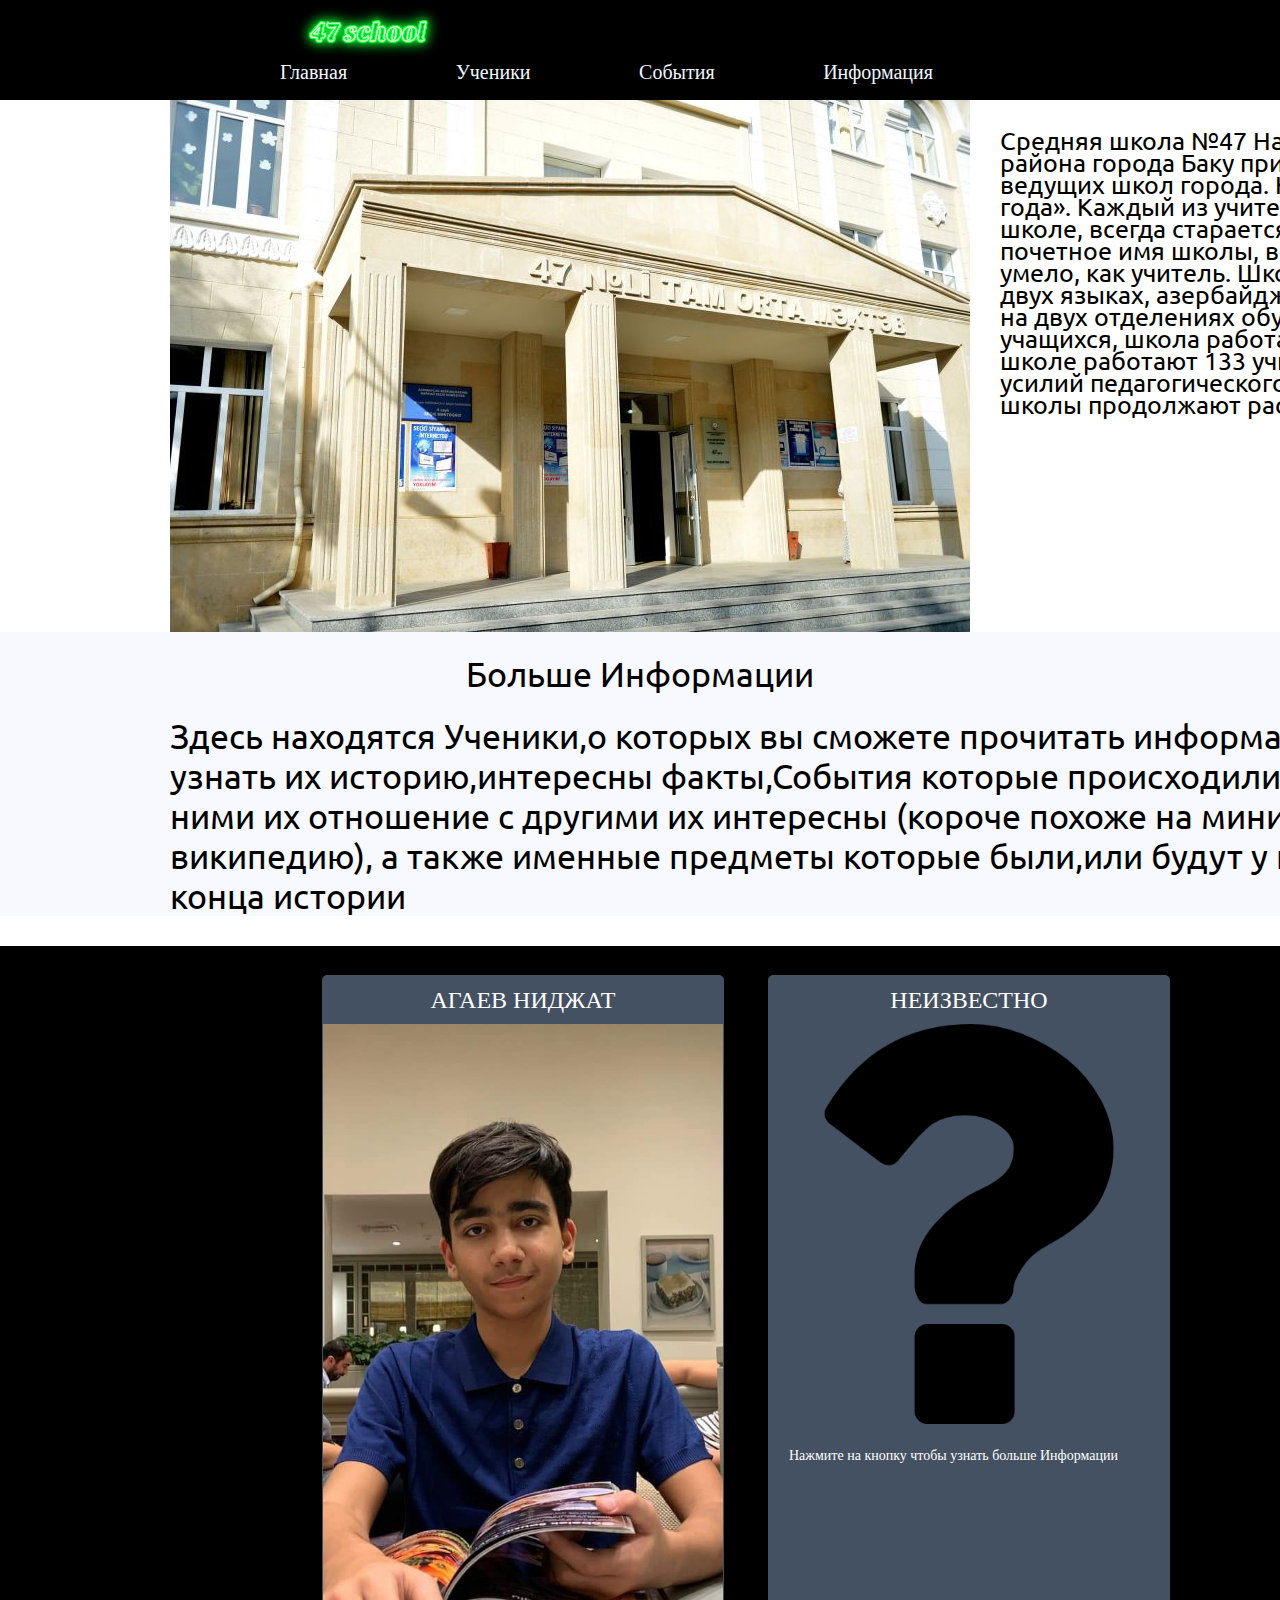
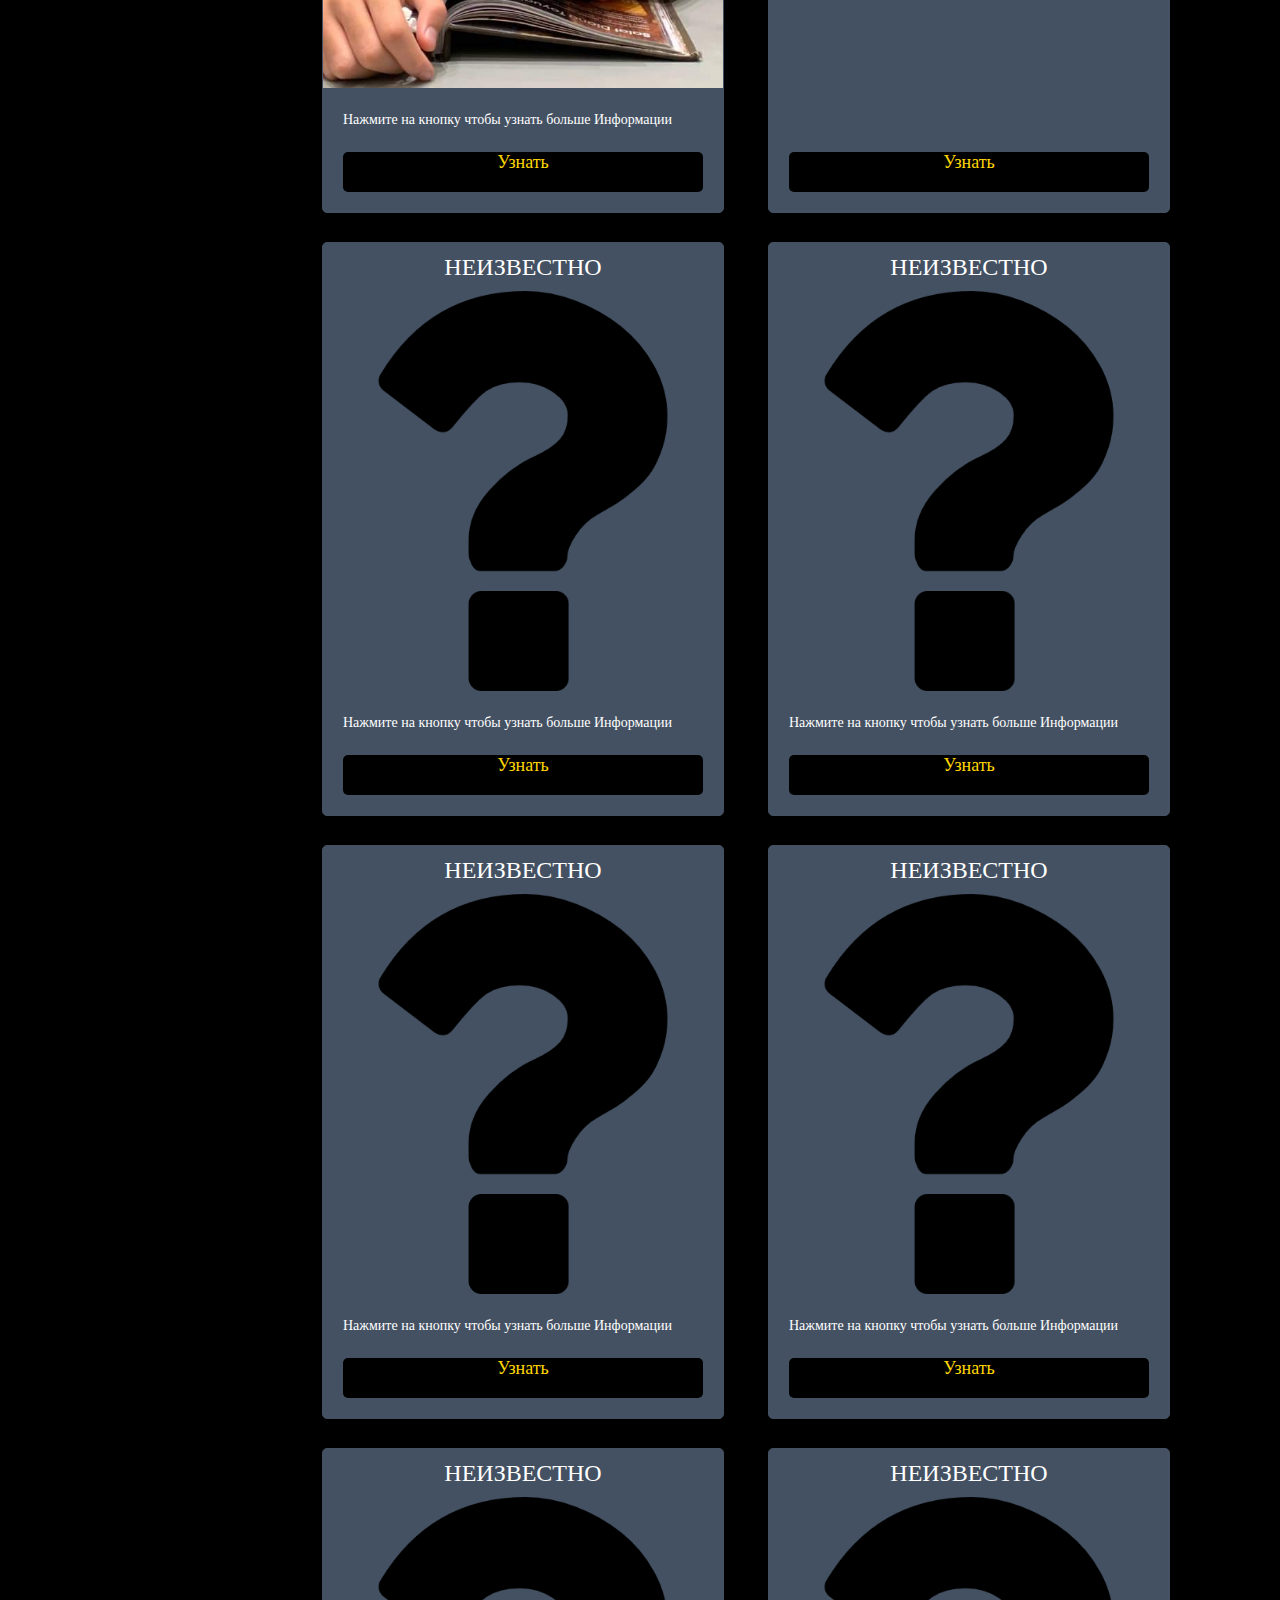
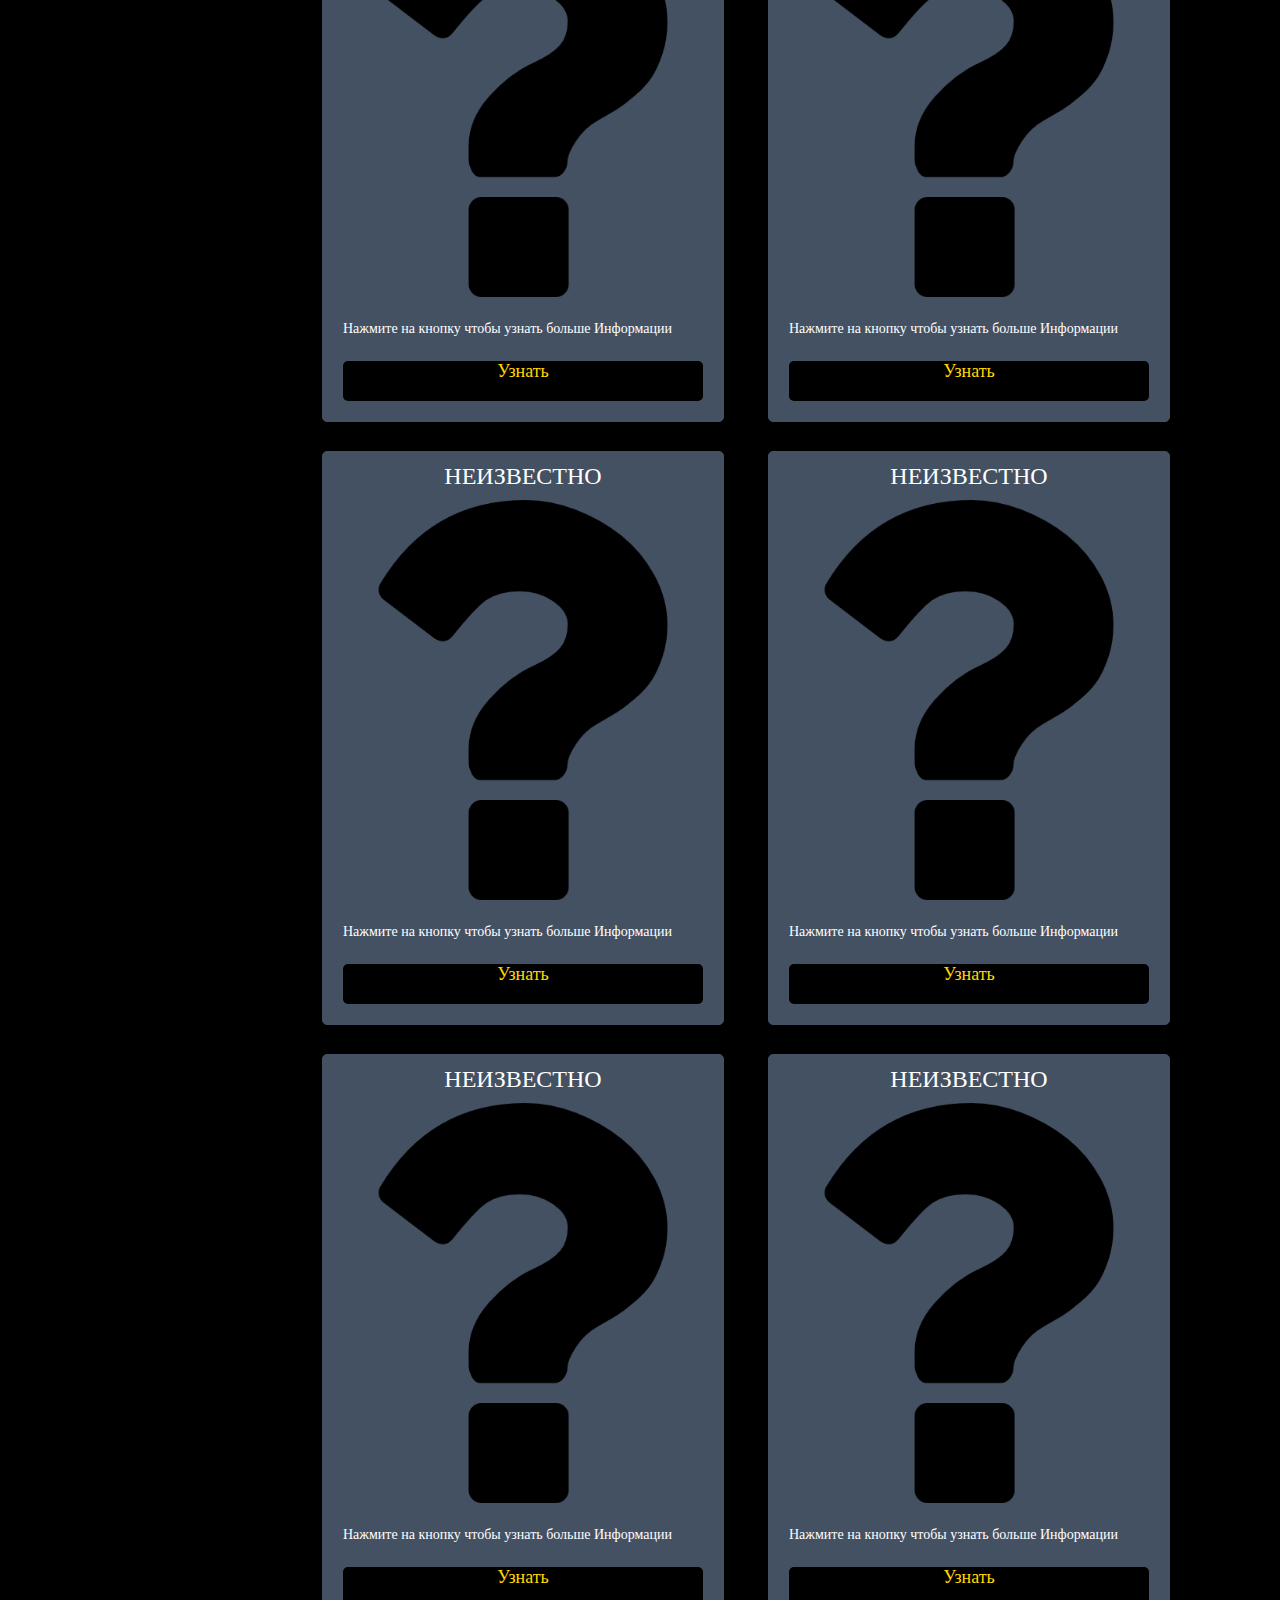
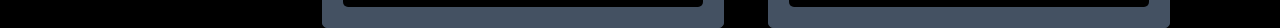
<file: index.html>
<!DOCTYPE html>
<html lang="en">
  <head>
    <meta charset="UTF-8" />
    <meta http-equiv="X-UA-Compatible" content="IE=edge" />
    <meta name="viewport" content="width=device-width" />
    <title>47 school</title>
    <link rel="stylesheet" href="style.css" />
  </head>
  <body>
    <div class="wraper">
      <div class="content">
        <div class="head">
          <div class="container">
            <div class="head__row">
              <div class="body">
                <div class="head__image">
                  <img src="47.png" alt="" />
                </div>
                <div class="head__list">
                  <ul>
                    <li><a target="_blank" href="">Главная</a></li>
                    <li><a target="_blank" href="">Ученики</a></li>
                    <li><a target="_blank" href="">События</a></li>
                    <li><a target="_blank" href="">Информация</a></li>
                  </ul>
                </div>
              </div>
            </div>
          </div>
        </div>
        <div class="school">
          <div class="container">
            <div class="school__row">
              <div class="school__img">
                <img src="foto01.jpg" alt="" />
              </div>
              <div class="school__body">
                <div class="school__text">
                  <p>
                    Средняя школа №47 Наримановского района города Баку признана
                    одной из ведущих школ города. Конкурс «Школа года». Каждый
                    из учителей, работающих в школе, всегда старается прославить
                    это почетное имя школы, всегда работает умело, как учитель.
                    Школа работает на двух языках, азербайджанском и русском, на
                    двух отделениях обучается 1637 учащихся, школа работает в
                    две смены, в школе работают 133 учителя. В результате усилий
                    педагогического коллектива успехи школы продолжают расти из
                    года в год.
                  </p>
                </div>
              </div>
            </div>
          </div>
        </div>
        <div class="info">
          <div class="container">
            <div class="info__row">
              <div class="info__title">Больше Информации</div>
              <div class="info__text">
                Здесь находятся Ученики,о которых вы сможете прочитать
                информацию и узнать их историю,интересны факты,События которые
                происходили с ними их отношение с другими их интересны (короче
                похоже на мини-википедию), а также именные предметы которые
                были,или будут у них до конца истории
              </div>
            </div>
          </div>
        </div>
        <div class="columns">
          <div class="container">
            <div class="columns__title"></div>
            <div class="columns__body">
              <div class="columns__row">
                <div class="colum">
                  <div class="colum__item">
                    <div class="colum__title">Агаев Ниджат</div>
                    <div class="colum__image">
                      <img src="Nicat.jpg" alt="" />
                    </div>
                    <div class="colum__text">
                      Нажмите на кнопку чтобы узнать больше Информации
                    </div>
                    <div class="colum__bottom">
                      <a href="nicat.html" target="_blank">Узнать</a>
                    </div>
                  </div>
                </div>
                <div class="colum">
                  <div class="colum__item">
                    <div class="colum__title">Неизвестно</div>
                    <div class="colum__image">
                      <img src="25333.png" alt="" />
                    </div>
                    <div class="colum__text">
                      Нажмите на кнопку чтобы узнать больше Информации
                    </div>
                    <div class="colum__bottom">
                      <a href="" target="">Узнать</a>
                    </div>
                  </div>
                </div>
                <div class="colum">
                  <div class="colum__item">
                    <div class="colum__title">Неизвестно</div>
                    <div class="colum__image">
                      <img src="25333.png" alt="" />
                    </div>
                    <div class="colum__text">
                      Нажмите на кнопку чтобы узнать больше Информации
                    </div>
                    <div class="colum__bottom">
                      <a href="" target="">Узнать</a>
                    </div>
                  </div>
                </div>
                <div class="colum">
                  <div class="colum__item">
                    <div class="colum__title">Неизвестно</div>
                    <div class="colum__image">
                      <img src="25333.png" alt="" />
                    </div>
                    <div class="colum__text">
                      Нажмите на кнопку чтобы узнать больше Информации
                    </div>
                    <div class="colum__bottom">
                      <a href="" target="">Узнать</a>
                    </div>
                  </div>
                </div>
                <div class="colum">
                  <div class="colum__item">
                    <div class="colum__title">Неизвестно</div>
                    <div class="colum__image">
                      <img src="25333.png" alt="" />
                    </div>
                    <div class="colum__text">
                      Нажмите на кнопку чтобы узнать больше Информации
                    </div>
                    <div class="colum__bottom">
                      <a href="" target="">Узнать</a>
                    </div>
                  </div>
                </div>
                <div class="colum">
                  <div class="colum__item">
                    <div class="colum__title">Неизвестно</div>
                    <div class="colum__image">
                      <img src="25333.png" alt="" />
                    </div>
                    <div class="colum__text">
                      Нажмите на кнопку чтобы узнать больше Информации
                    </div>
                    <div class="colum__bottom">
                      <a href="" target="">Узнать</a>
                    </div>
                  </div>
                </div>
                <div class="colum">
                  <div class="colum__item">
                    <div class="colum__title">Неизвестно</div>
                    <div class="colum__image">
                      <img src="25333.png" alt="" />
                    </div>
                    <div class="colum__text">
                      Нажмите на кнопку чтобы узнать больше Информации
                    </div>
                    <div class="colum__bottom">
                      <a href="" target="">Узнать</a>
                    </div>
                  </div>
                </div>
                <div class="colum">
                  <div class="colum__item">
                    <div class="colum__title">Неизвестно</div>
                    <div class="colum__image">
                      <img src="25333.png" alt="" />
                    </div>
                    <div class="colum__text">
                      Нажмите на кнопку чтобы узнать больше Информации
                    </div>
                    <div class="colum__bottom">
                      <a href="" target="">Узнать</a>
                    </div>
                  </div>
                </div>
                <div class="colum">
                  <div class="colum__item">
                    <div class="colum__title">Неизвестно</div>
                    <div class="colum__image">
                      <img src="25333.png" alt="" />
                    </div>
                    <div class="colum__text">
                      Нажмите на кнопку чтобы узнать больше Информации
                    </div>
                    <div class="colum__bottom">
                      <a href="" target="">Узнать</a>
                    </div>
                  </div>
                </div>
                <div class="colum">
                  <div class="colum__item">
                    <div class="colum__title">Неизвестно</div>
                    <div class="colum__image">
                      <img src="25333.png" alt="" />
                    </div>
                    <div class="colum__text">
                      Нажмите на кнопку чтобы узнать больше Информации
                    </div>
                    <div class="colum__bottom">
                      <a href="" target="">Узнать</a>
                    </div>
                  </div>
                </div>
                <div class="colum">
                  <div class="colum__item">
                    <div class="colum__title">Неизвестно</div>
                    <div class="colum__image">
                      <img src="25333.png" alt="" />
                    </div>
                    <div class="colum__text">
                      Нажмите на кнопку чтобы узнать больше Информации
                    </div>
                    <div class="colum__bottom">
                      <a href="" target="">Узнать</a>
                    </div>
                  </div>
                </div>
                <div class="colum">
                  <div class="colum__item">
                    <div class="colum__title">Неизвестно</div>
                    <div class="colum__image">
                      <img src="25333.png" alt="" />
                    </div>
                    <div class="colum__text">
                      Нажмите на кнопку чтобы узнать больше Информации
                    </div>
                    <div class="colum__bottom">
                      <a href="" target="">Узнать</a>
                    </div>
                  </div>
                </div>
              </div>
            </div>
          </div>
        </div>
      </div>
    </div>
  </body>
</html>
</file>
<file: style.css>
@import url("https://fonts.googleapis.com/css2?family=Open+Sans&family=Oswald:wght@400;500;700&family=Radio+Canada&family=Roboto&family=Ubuntu&display=swap");
* {
  padding: 0;
  margin: 0;
  border: 0;
}
*,
*::before,
* :after {
  -moz-box-sizing: border-box;
  -webkit-box-sizing: border-box;
  box-sizing: border-box;
}
:focus,
:active {
  outline: none;
}
a:focus,
a:active {
  outline: none;
}

nav,
footer,
header,
aside {
  display: block;
}

html,
body {
  height: 100%;
  width: 100%;
  font-size: 100%;
  line-height: 1;
  font-size: 14px;
  -ms-text-size-adjust: 100%;
  -moz-text-size-adjust: 100%;
  -webkit-text-size-adjust: 100%;
}
input,
button,
textarea {
  font-family: inherit;
}
input::-ms-clear {
  display: none;
}
button {
  cursor: pointer;
}
button::-moz-focus-inner {
  padding: 0;
  border: 0;
}
a,
a:visited {
  text-decoration: none;
}
a:hover {
  text-decoration: none;
}
ul li {
  list-style: none;
}
img {
  vertical-align: top;
}
h1,
h2,
h3,
h4,
h5,
h6 {
  font-size: inherit;
  font-weight: 400;
}
body {
  /* min-width: 1400px; */
  /* ограничиваем ширину чтобы ниже этой ширины контент не жемался */
  /* Фиксированная верстка */
}
.wraper {
  display: flex;
  flex-direction: column;
  min-height: 100%;
}
.container {
  max-width: 1400px;
  margin: 0 auto;
  padding: 0 15px;
}
/* media запросы или брейк-поинты при достижении определенной ширины 992 срабатывет брейк-поинт и ширина становиться на уровне 750 которое написано ниже */
@media (max-width: 1400px) {
  .container {
    max-width: 970px;
    /* маленький манитор */
  }
}
@media (max-width: 992px) {
  .container {
    max-width: 750px;
    /* контент на планшетах 992 */
  }
}
@media (max-width: 767px) {
  .container {
    max-width: none;
  }
}

.content {
}
.head {
  background-color: black;
  min-width: 1500px;
  /* указываем значение min-width для того чтобы эта ширина была минимальной и уменьшить ее нельзя было */
  background-size: 100%;
  height: 100px;
  display: flex;
  justify-content: space-around;
  /* max-width: 1200px; */
}
.head__row {
  display: flex;
  justify-content: space-between;
}
.body {
}
.head__image {
  margin-right: 200px;
}
.head__list a {
  display: flex;
  justify-content: space-between;
  vertical-align: middle;
  color: aliceblue;
  font-size: 20px;
}
.head__image,
.head__list li {
  display: inline-block;
  vertical-align: middle;
  margin-right: 105px;
  /* обращение к двум тегам одновременно */
}
.head__list {
  display: inline-block;
  height: 80px;
}
.head__list li {
  color: aliceblue;
  font-size: 20px;
}
.head__list li:hover {
  color: gold;
}
.head__list a:hover {
  color: gold;
}
.school {
  background-color: white;
}
.school__row {
  display: flex;
  justify-content: space-between;
}
.school__img {
  padding: left 110px;
  text-align: left;
}
.school__body {
}
.school__text p {
  font-size: 25px;
  padding-left: 30px;
  padding-top: 30px;
  font-family: "Ubuntu", sans-serif;
  line-height: 22px;
  min-width: 555px;
  background-color: white;
  /* text-align: center; */
}
.info {
  background-color: ghostwhite;
}
.info__row {
}
.info__title {
  text-align: center;
  font-size: 34px;
  padding-top: 25px;
  padding-bottom: 25px;
  font-family: "Ubuntu", sans-serif;
}
.info__text {
  font-size: 34px;
  font-family: "Ubuntu", sans-serif;
  line-height: 40px;
  min-width: 1212px;
}
.columns {
  background-color: black;
  min-width: 1500px;
}
.columns__title {
  text-align: center;
  margin: 0 0 30px 0;
}
.columns__body {
  max-width: 900px;
  margin: 0 auto;
}
.columns__row {
  display: flex;
  flex-wrap: wrap;
  /* flex container со всеми (колонками) элементами */
}
.colum {
  display: flex;
  padding: 0 22px;
  flex-wrap: wrap;
  padding-top: 29px;
  /* flex container с вопросами */
}
.colum__item {
  display: flex;
  flex-direction: column;
  background-color: #445162;
  color: #fff;
  border-radius: 5px;
  border: 1px solid #445162;
  padding: 0 0 20px 0;
}
.colum__title {
  text-align: center;
  font-size: 24px;
  text-transform: uppercase;
  padding: 12px 0;
}
.colum__image img {
  max-width: 400px;
}
.colum__text {
  padding: 20px;
  line-height: 24px;
  font-size: 14px;
  flex: 1 1 auto;
}
.colum__bottom {
  display: block;
  margin: 0 20px;
  height: 40px;
  line-height: 20px;
  text-align: center;
  background-color: black;
  color: gold;
  border-radius: 5px;
  font-size: 18px;
}
.colum__bottom a {
  color: gold;
  text-align: center;
}
</file>
